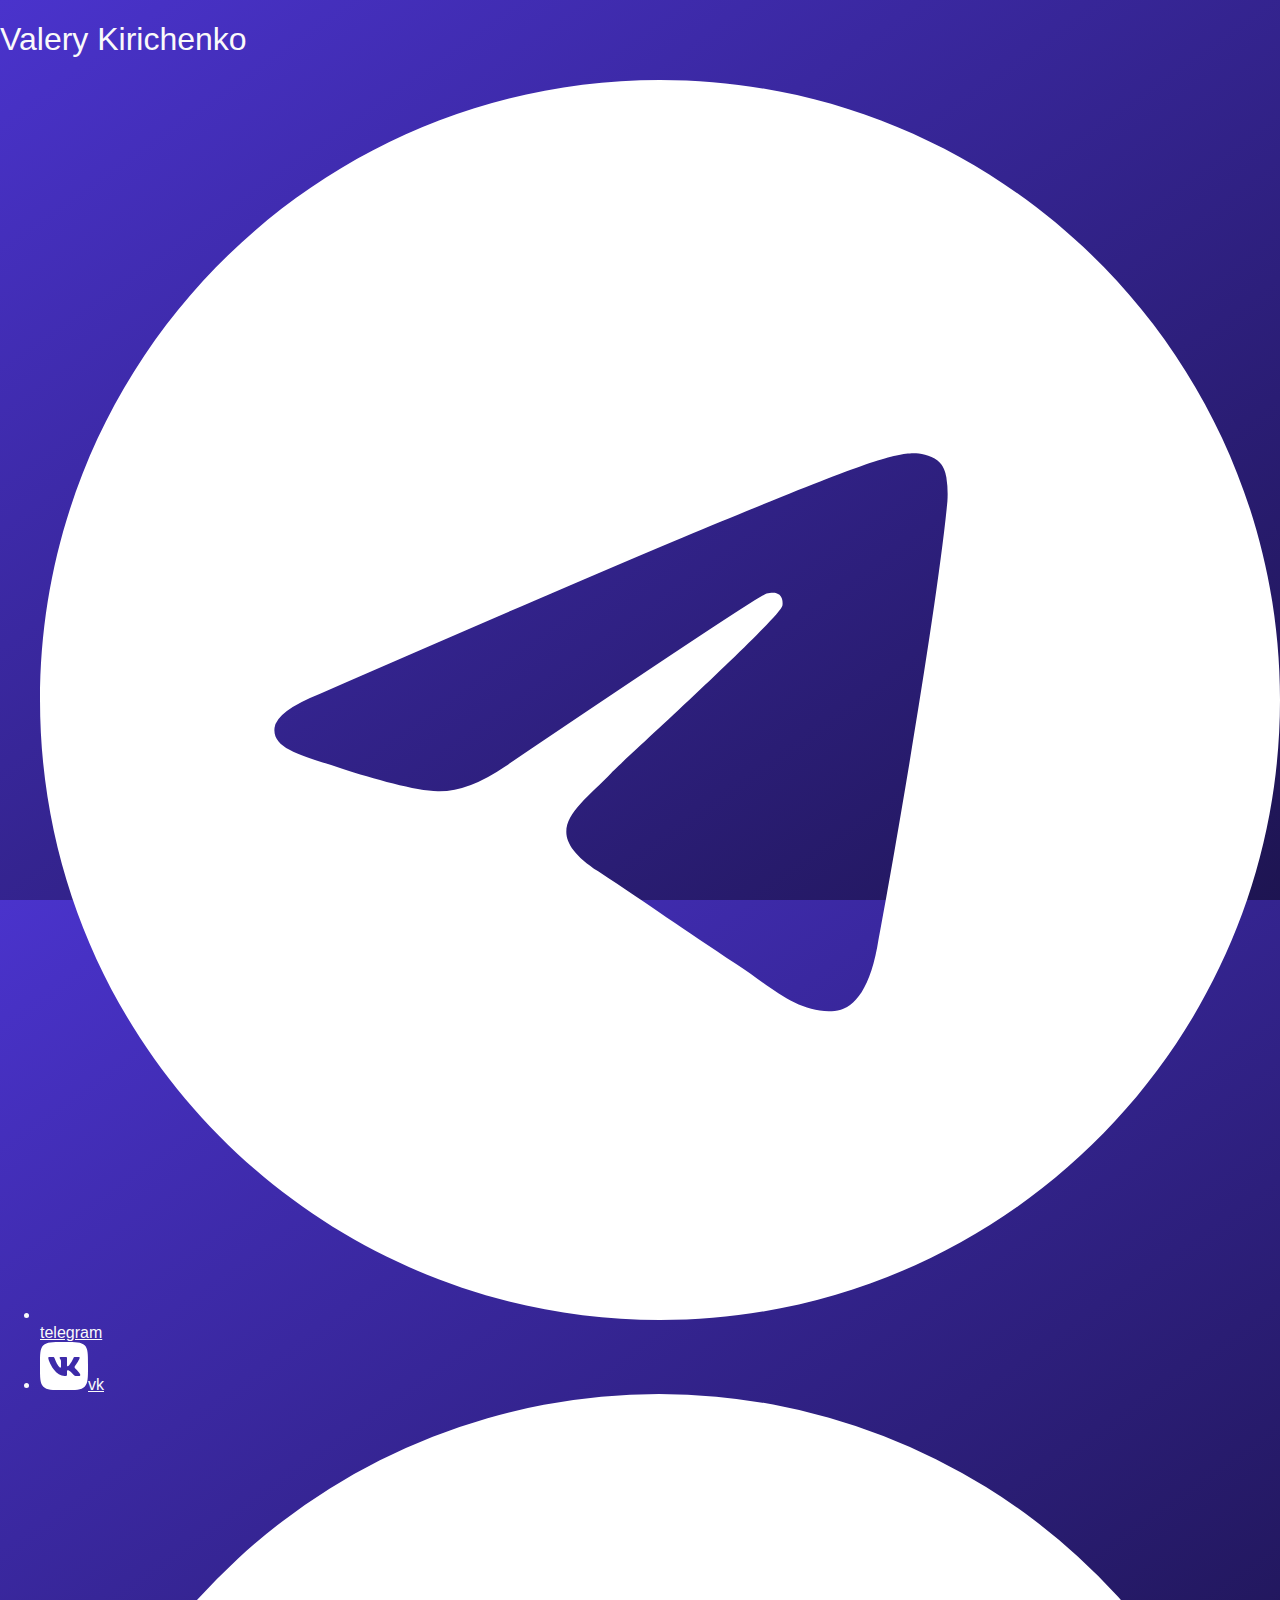
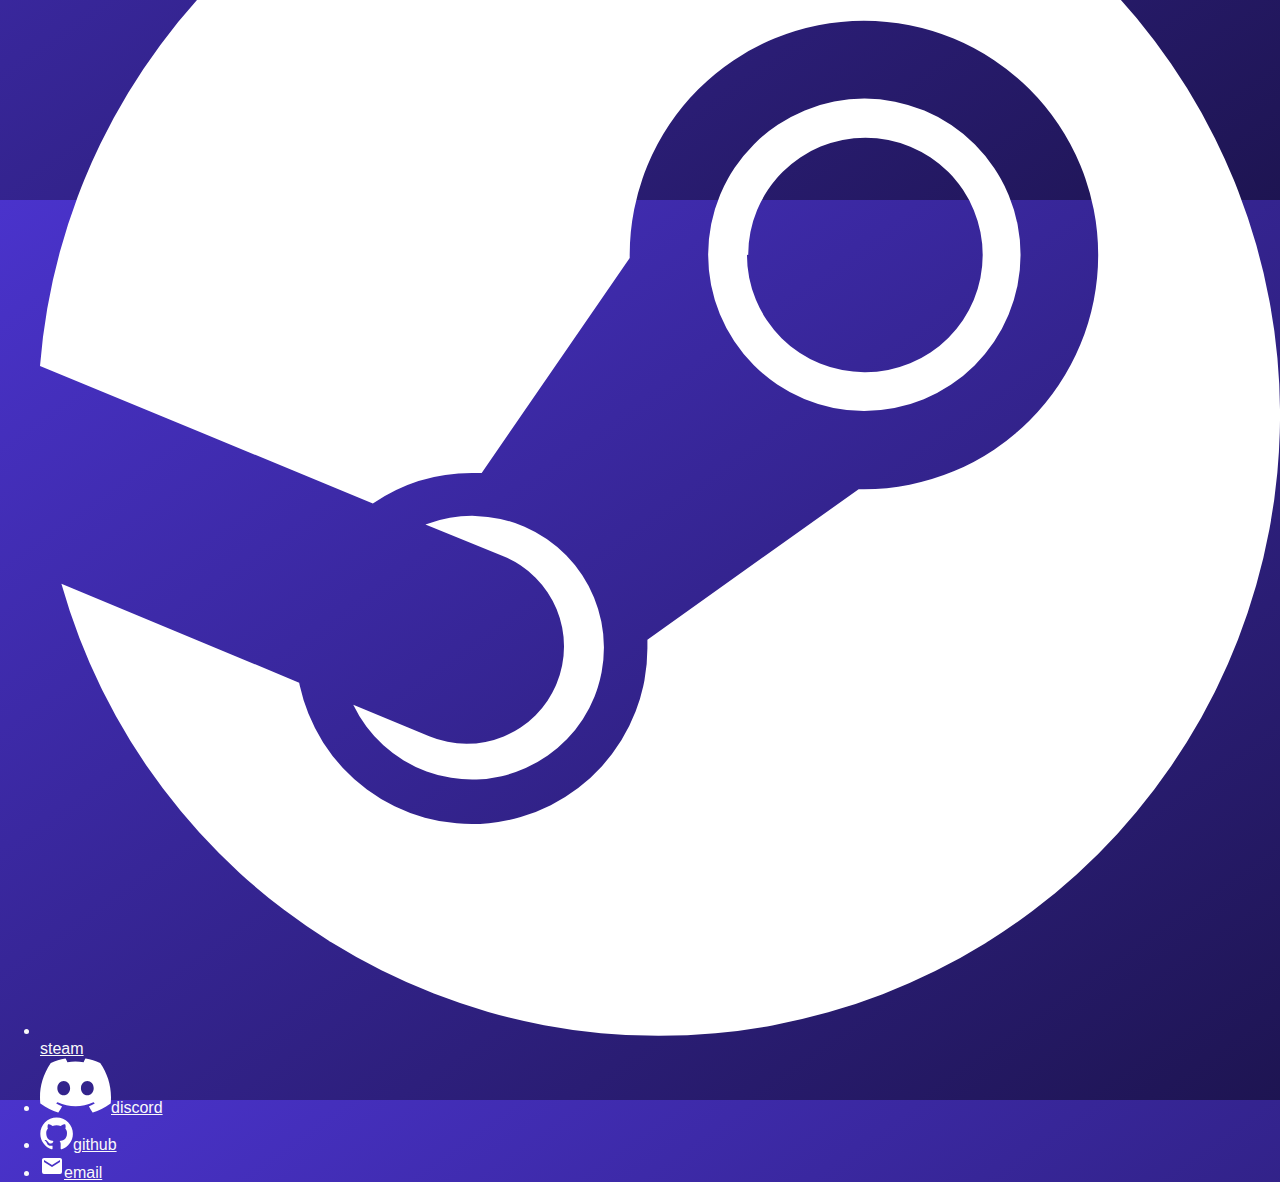
<file: index.html>
<!DOCTYPE html>
<html lang="en">
<head>
    <meta charset="utf-8">
    <meta name="viewport" content="width=device-width, initial-scale=1">
    <meta name="theme-color" content="hsl(249, 60%, 20%)">
    <link rel="apple-touch-icon" sizes="180x180" href="apple-touch-icon.png">
    <link rel="icon" type="image/png" sizes="32x32" href="favicon-32x32.png">
    <link rel="icon" type="image/png" sizes="16x16" href="favicon-16x16.png">
    <link rel="manifest" href="manifest.json">
    <link rel="mask-icon" href="safari-pinned-tab.svg" color="#343041">
    <link rel="stylesheet" href="style.css">
    <meta name="description" content="About Valery Kirichenko: a programmer from Saint Petersburg">
    <title>Valery Kirichenko</title>
</head>
<body>
    <h1>Valery Kirichenko</h1>
    <ul>
        <li>
            <a href="https://t.me/valery_kirichenko" target="_blank" rel="noopener"><img src="telegram.svg" alt="Telegram account">telegram</a>
        </li>
        <li>
            <a href="https://vk.com/id30291441" target="_blank" rel="noopener"><img src="vk.svg" alt="VK page">vk</a>
        </li>
        <li>
            <a href="https://steamcommunity.com/id/TotallyNotHugs" target="_blank" rel="noopener"><img src="steam.svg" alt="Steam page">steam</a>
        </li>
        <li>
            <a href="https://discord.com/users/148807839312248832" target="_blank" rel="noopener"><img src="discord.svg" alt="Discord profile">discord</a>
        </li>
        <li>
            <a href="https://github.com/valery-kirichenko" target="_blank" rel="noopener"><img src="github.svg" alt="GitHub page">github</a>
        </li>
        <li>
            <a href="mailto:me@valery.dev"><img src="email.svg" alt="Write an email">email</a>
        </li>
    </ul>
</body>
</html>
</file>
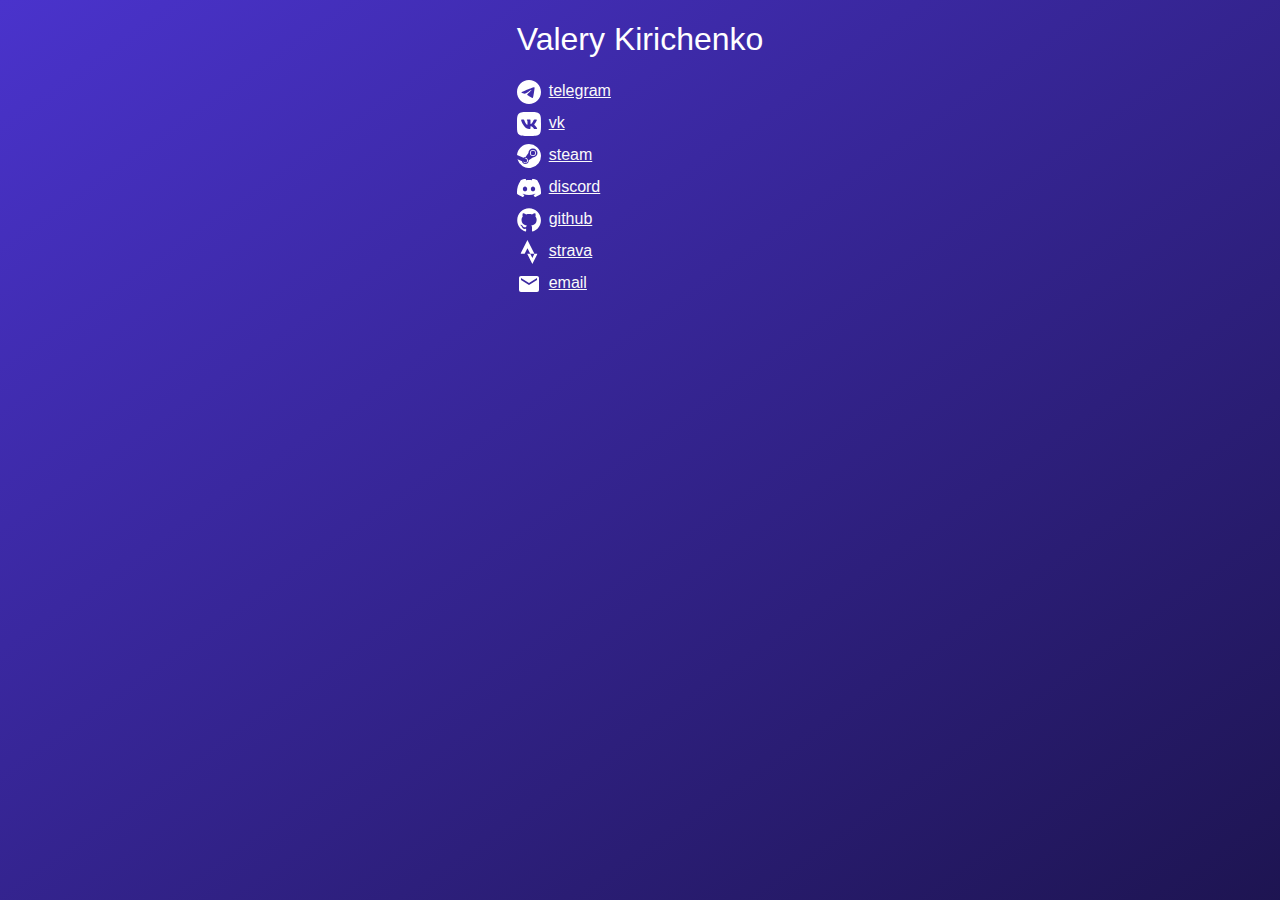
<file: src/index.html>
<!DOCTYPE html>
<html lang="en">
<head>
    <meta charset="utf-8">
    <meta name="viewport" content="width=device-width, initial-scale=1">
    <meta name="theme-color" content="hsl(249, 60%, 20%)">
    <link rel="apple-touch-icon" sizes="180x180" href="apple-touch-icon.png">
    <link rel="icon" type="image/png" sizes="32x32" href="favicon-32x32.png">
    <link rel="icon" type="image/png" sizes="16x16" href="favicon-16x16.png">
    <link rel="manifest" href="manifest.json">
    <link rel="mask-icon" href="safari-pinned-tab.svg" color="#343041">
    <link rel="stylesheet" href="style.css">
    <meta name="description" content="About Valery Kirichenko: a programmer from Saint Petersburg">
    <title>Valery Kirichenko</title>
</head>
<body>
    <h1>Valery Kirichenko</h1>
    <ul>
        <li>
            <a href="https://t.me/valery_kirichenko" target="_blank" rel="noopener"><img src="telegram.svg" alt="Telegram account">telegram</a>
        </li>
        <li>
            <a href="https://vk.com/id30291441" target="_blank" rel="noopener"><img src="vk.svg" alt="VK page">vk</a>
        </li>
        <li>
            <a href="https://steamcommunity.com/id/TotallyNotHugs" target="_blank" rel="noopener"><img src="steam.svg" alt="Steam page">steam</a>
        </li>
        <li>
            <a href="https://discord.com/users/148807839312248832" target="_blank" rel="noopener"><img src="discord.svg" alt="Discord profile">discord</a>
        </li>
        <li>
            <a href="https://github.com/valery-kirichenko" target="_blank" rel="noopener"><img src="github.svg" alt="GitHub page">github</a>
        </li>
        <li>
            <a href="https://www.strava.com/athletes/valerykirichenko" target="_blank" rel="noopener"><img src="strava.svg" alt="Strava">strava</a>
        </li>
        <li>
            <a href="mailto:me@valery.dev"><img src="email.svg" alt="Write an email">email</a>
        </li>
    </ul>
</body>
</html>
</file>
<file: style.css>
html {
    color: rgb(250, 250, 250);
    font-family: Helvetica Neue, sans-serif;
}

html, body {
    height: 100%;
    margin: 0;
}

body {
    background: hsl(249, 57%, 36%);
    background: linear-gradient(to top left, hsl(249, 60%, 20%), hsl(249, 60%, 50%));
}

.wrapper {
    display: flex;
    justify-content: center;
}

.container {
     display: inline-block;
}

h1 {
    font-weight: 300;
}

a {
    color: rgb(250, 250, 250);
}

a:hover {
    color: rgb(225, 225, 225);
}

a:active {
    color: rgb(200, 200, 200);
}

.social-list {
    list-style-type: none;
    margin: 0;
    padding: 0;
}

.social-list li {
    margin: 8px 0;
}

.social-list img {
    width: 24px;
    height: 24px;
    margin-right: 8px;
    vertical-align: middle;
}
</file>
<file: src/style.css>
html, body {
    padding: 0;
    margin: 0;
}

html {
    display: flex;
    justify-content: center;
    height: 100%;
    background: hsl(249, 57%, 36%);
    background: linear-gradient(to top left, hsl(249, 60%, 20%), hsl(249, 60%, 50%));
}

body {
    box-sizing: border-box;
    color: white;
    font-family: Helvetica Neue, sans-serif;
}

h1 {
    font-weight: 300;
}

a {
    color: rgb(250, 250, 250);
}

a:hover {
    color: rgb(225, 225, 225);
}

a:active {
    color: rgb(200, 200, 200);
}

ul {
    list-style-type: none;
    padding: 0;
    margin: 0;
}

li {
    margin: 0.5em 0;
}

img {
    width: 1.5em;
    height: 1.5em;
    margin-right: 0.5em;
    vertical-align: middle;
}
</file>
